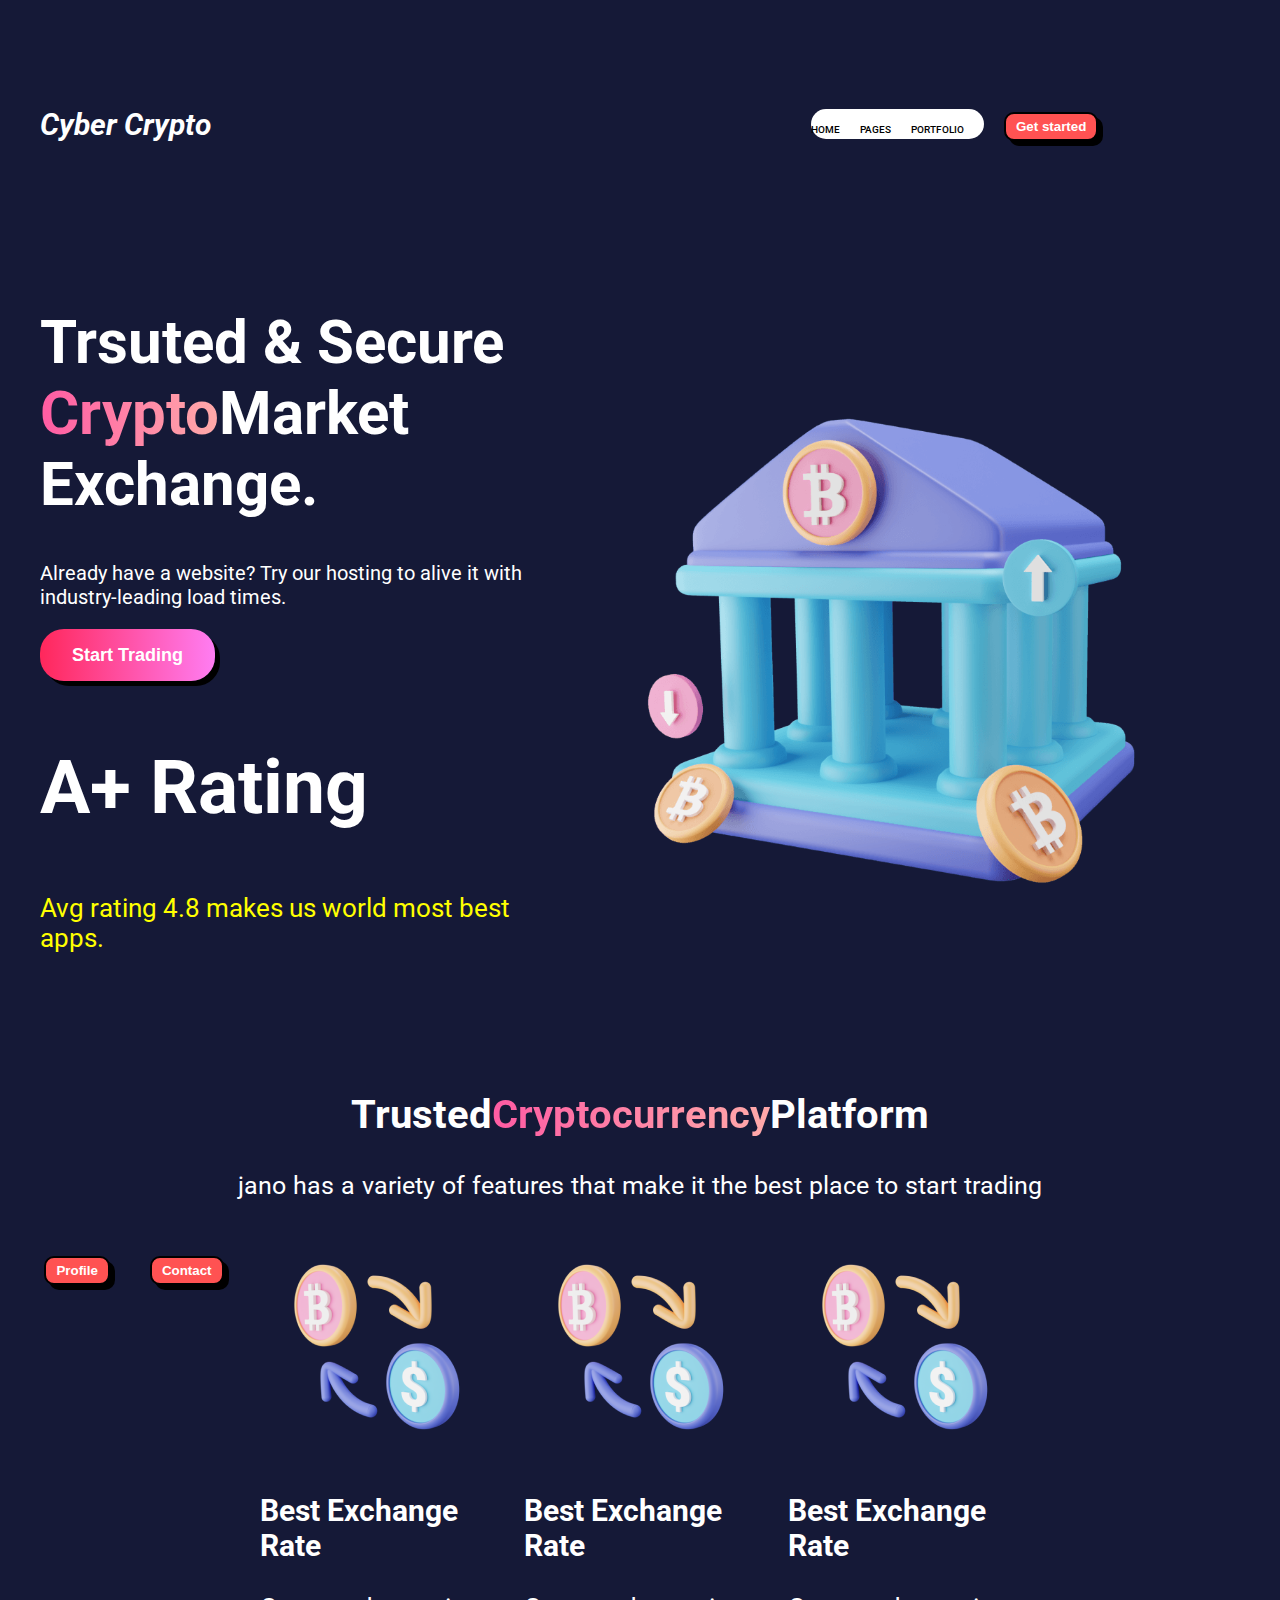
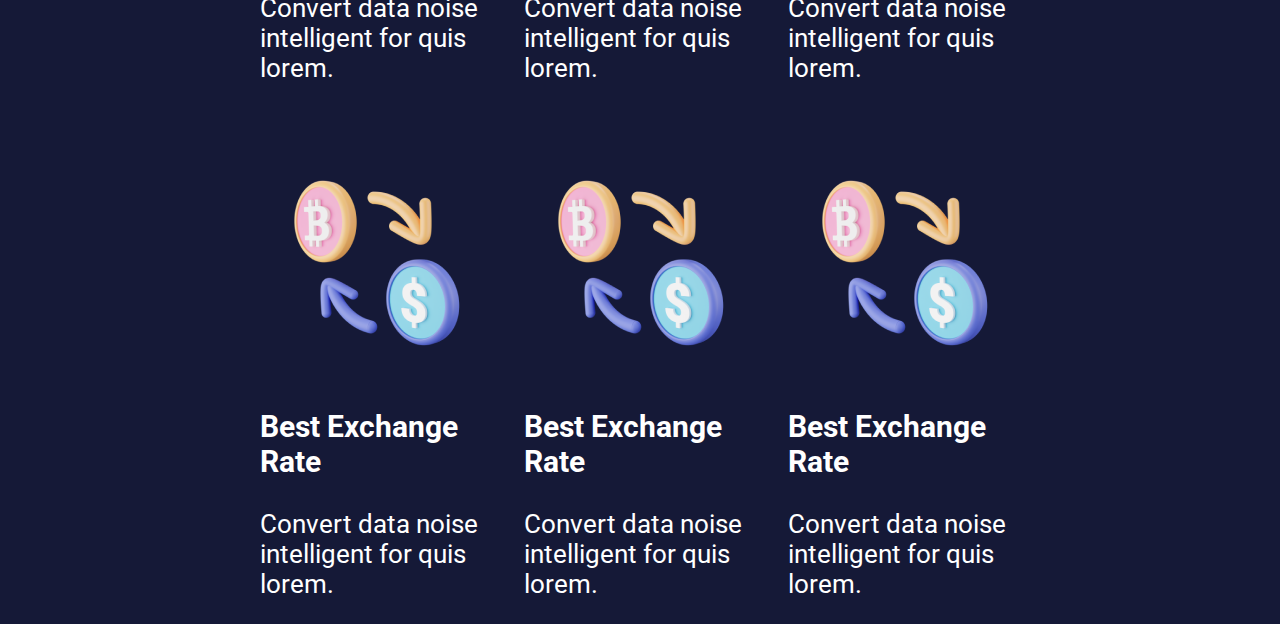
<file: cybersoft/pages/index.html>
<!DOCTYPE html>
<html lang="en">
<head>
    <meta charset="UTF-8">
    <meta name="viewport" content="width=device-width, initial-scale=1.0">
    <title>Document</title>
    <link rel="preconnect" href="https://fonts.googleapis.com">
    <link rel="preconnect" href="https://fonts.gstatic.com" crossorigin>
    <link href="https://fonts.googleapis.com/css2?family=Montserrat:ital,wght@0,100..900;1,100..900&family=Roboto:ital,wght@0,100;0,300;0,400;0,500;0,700;0,900;1,100;1,300;1,400;1,500;1,700;1,900&display=swap" rel="stylesheet">



    <link rel="stylesheet" href="../src/index.css">
    <link rel="stylesheet" href="../src/container.css">
    <link rel="stylesheet" href="../src/exchange.css">
    <link rel="stylesheet" href="../src/trusted.css">
</head>
<body>
    <header>
        <div class="container">
            <div class="wrapper">
                <div class="header__open">
                    <a href="#"><i>Cyber Crypto</i></a>
                </div>
                <div class="header__right">
                    <nav class="header__nav">   
                        <ul>
                            <li><a href="#">HOME</a></li>
                            <li><a href="#">PAGES</a></li>
                            <li><a href="#">PORTFOLIO</a></li>
                        </ul>
                    </nav>
                    <div class="header__end">
                       <button type="button">Get started</button>
                    </div>
                </div>
            </div>
        </div>
    </header>
    <section class="exchange">
        <div class="container">
            <div class="content">
                <div class="banner__text">
                    <h1 class="text__1">Trsuted & Secure <span class="text__gardient">Crypto</span>Market Exchange.</h1>
                    <p class="text__2">Already have a website? Try our hosting to alive it with industry-leading load times.</p>
                </div>
                <div class="banner__action">
                    <button class="button__gardient">Start Trading</button>
                </div>
                <div class="banner__rating">
                    <h2 class="rating__open">A+ Rating</h2>
                    <p class="rating__text">Avg rating 4.8 makes us world most best apps.</p>
                </div>
            </div>    
                <div class="banner__img">
                    <img src="../img/bank.png" alt="img">
                </div>
            
        </div>
    </section>

    <section class="trusted">
            <div class="trusted__title">
                <h2 class="text-3">Trusted<span class="text-gardient">Cryptocurrency</span>Platform</h2>
                <p class="text-4">jano has a variety of features that make it the best place to start trading</p>
            </div>
            <div class="trusted__content">
                <div class="trusted__button">
                    <ul class="button">
                        <li class="me-2">
                            <button type="inline-block">Profile</button>
                        </li>
                        <li class="me-2">
                            <button type="inline-block">Contact</button>
                        </li>
                    </ul>
                </div>
                <div id="tab__content">
                    <div class="hidden p-4 rounded-lg" id="profile" role="tabpanel" aria-labelledby="profile-tab">
                        <div class="trusted__content">
                            <div class="trusted_item">
                                <img src="../img/trusted_1.png" alt="">
                                <h3>Best Exchange Rate</h3>
                                <p>Convert data noise intelligent for quis lorem.</p>
                                <i class="fa-solid fa-arrow-right-long"></i>
                            </div>
                            <div class="trusted_item">
                                <img src="../img/trusted_1.png" alt="">
                                <h3>Best Exchange Rate</h3>
                                <p>Convert data noise intelligent for quis lorem.</p>
                                <i class="fa-solid fa-arrow-right-long"></i>
                            </div>
                            <div class="trusted_item">
                                <img src="../img/trusted_1.png" alt="">
                                <h3>Best Exchange Rate</h3>
                                <p>Convert data noise intelligent for quis lorem.</p>
                                <i class="fa-solid fa-arrow-right-long"></i>
                            </div>
                            <div class="trusted_item">
                                <img src="../img/trusted_1.png" alt="">
                                <h3>Best Exchange Rate</h3>
                                <p>Convert data noise intelligent for quis lorem.</p>
                                <i class="fa-solid fa-arrow-right-long"></i>
                            </div>
                            <div class="trusted_item">
                                <img src="../img/trusted_1.png" alt="">
                                <h3>Best Exchange Rate</h3>
                                <p>Convert data noise intelligent for quis lorem.</p>
                                <i class="fa-solid fa-arrow-right-long"></i>
                            </div>
                            <div class="trusted_item">
                                <img src="../img/trusted_1.png" alt="">
                                <h3>Best Exchange Rate</h3>
                                <p>Convert data noise intelligent for quis lorem.</p>
                                <i class="fa-solid fa-arrow-right-long"></i>
                            </div>
                        </div>
                    </div>
                </div>
            </div> 
    </section>
    
</body>
</html>
</file>
<file: cybersoft/src/index.css>
/** {
    box-sizing: border-box;
    margin: 0;
    padding: 0;
  }

  img {
    width: 100%;
    display: block;
  }
  html {
    /* Để dễ tính toán đơn vị rem
    font-size: 10px;
  }




 .body {
    width: 1000px;
    font-size: 1.6rem;
    padding: 0;
    margin: 0;
    font-family: "Roboto", sans-serif;
    font-weight: 300;
    font-style: normal;
    background-color: #151937;
    color: #fff;
  }
  

  
  header {
    background-color: transparent;
    border-bottom: 1px solid rgba(red, green, blue, alpha);
    padding: 26px 0;
    position: absolute;
    width: 100%;
    z-index: 10;
  }
  */

body {
  font-size: 1.6rem;
  padding: 0;
  margin: 0;
  font-family: "Roboto", sans-serif;
  color : white;
  background-color: #151937;
}

header {
  color: white;
  padding: 20px;
}

section.exchange {
  flex: 1;
  padding: 50px 0;
  
}

.container {
  width: 90%;
  max-width: 1200px;
  margin: 0 auto;
}

.button__gardient {
  background: linear-gradient(45deg, #ff7e5f, #feb47b); 
  color: white;
  padding: 10px 20px;
  border: none;
  cursor: pointer;
}
</file>
<file: cybersoft/src/container.css>
.container {
    
    margin: 0 auto;
    padding: 0 20px;
}

.wrapper {
    display: flex;
    justify-content: space-between;
    align-items: center;
    padding: 20px 0;
    text-decoration: none; 
    height: 8rem;
}

.header__open {
    font-size: 1.5rem;
    font-weight: bold;
    padding-left: 0px;
    text-decoration: none;
} 

.header__open a i{
    color: white;
    font-size: 30px;
    
}

.header__open a{
    text-decoration: none;
}

.header__right {
    display: flex;
    align-items: center;
    margin-left: 600px;
}



.header__nav ul {
    display: flex;  
    list-style: none;
    margin: 0;
    padding: 0;
    border: 0;
    border-radius: 20px;
    background-color: white;
    
}




.header__nav a {
    color: black;
    text-decoration: none;
    font-weight: 500;
    font-size: 10px;
}

.header__end {
    margin-left: 20px;
}

button {
    display: inline-block;
    font-weight: bold;
    text-align: center;
    text-decoration: none;
    padding: 5px 10px;
    background-color: #ff5252;
    color: white;
    border: 2px solid #000;
    border-radius: 10px;
    box-shadow: 5px 5px 0px #000;
    cursor: pointer;
    transition: all 0.3s ease;
}

button:hover{
    background-color: #fff;
    color: #ff5252;
    border: 2px solid #ff5252;
    box-shadow: #ff5252;
}

button:active{
    background-color: #FCF414;
    box-shadow: none;
    transform: translateY(4px);
}


.container {
    width: 100%;
    max-width: 1200px; 
    margin: 0 auto;
    overflow: hidden; 
}

.header__right {
  display: flex;
  align-items: center;
}

/*.header__nav ul {
  display: flex;
  list-style: none;
  margin: 0;
  padding: 0;
}*/

.header__nav ul li {
  margin-right: 20px;
}

.header__end {
  margin-left: 20px;
}

.header__open  i {
  color: black;
  font-size: 30px;
}
</file>
<file: cybersoft/src/exchange.css>
.exchange{
    margin: 0 auto;
    padding: 0 20px;
}

.container{
    display: flex;
    justify-content: space-between;
    align-items: center;
    padding: 20px 0;
}

.banner__text .text__1{
    margin-top: -20px;
    font-size: 60px;
    color: white;
}

.text__gardient{
    -webkit-background-clip: text;
    -webkit-text-fill-color: #0000;
    background-image: linear-gradient(270.78deg, #ffa7a9 4.19%, #ff5ea3 96.11%);
}

.banner__img {
    transform: scale(0.7);
}

.banner__text .text__2{
    color: white;
    font-size: 20px;
}

.button__gardient{
    background-image: linear-gradient(-90deg, #ff7df2, #ff275b);
    border-radius: 1.5rem;
    padding: .75rem 2rem;
    font-size: 1.125rem;
    line-height: 1.75rem;
    --tw-text-opacity: 1;
    color: rgb(255 255 255 / var(--tw-text-opacity));
}

.rating__open{
    color:white;
    font-size: 75px;
}

.rating__text{
    color: yellow;
}
</file>
<file: cybersoft/src/trusted.css>
/* .trusted__title{
    align-items: center;
    justify-content: center;
    color: white;
    display: -webkit-box;
    -webkit-line-clamp: 2;
    -webkit-box-orient: vertical;
    overflow: hidden;
    margin-left: 120px;
 >*/


/* .text-3}
    display: flex;
    justify-content: center;
    align-items: center;
}*/


.trusted__title{
    text-align: center;
    color: white;
    word-spacing: 1px; 
}

.text-3{
    font-size: 40px;
}

.text-4{
    font-size: 25px;
}

.text-gardient{
    -webkit-background-clip: text;
    -webkit-text-fill-color: #0000;
    background-image: linear-gradient(270.78deg, #ffa7a9 4.19%, #ff5ea3 96.11%);
}


.button{
    display: flex;
    justify-content: center;
    align-items: center;
    gap: 40px;
    list-style-type: none;
    border-bottom: red;
   
}

.trusted__content{
    display: grid;
    grid-template-columns: 1fr 1fr 1fr;
    gap: 2rem;
    
}
</file>
